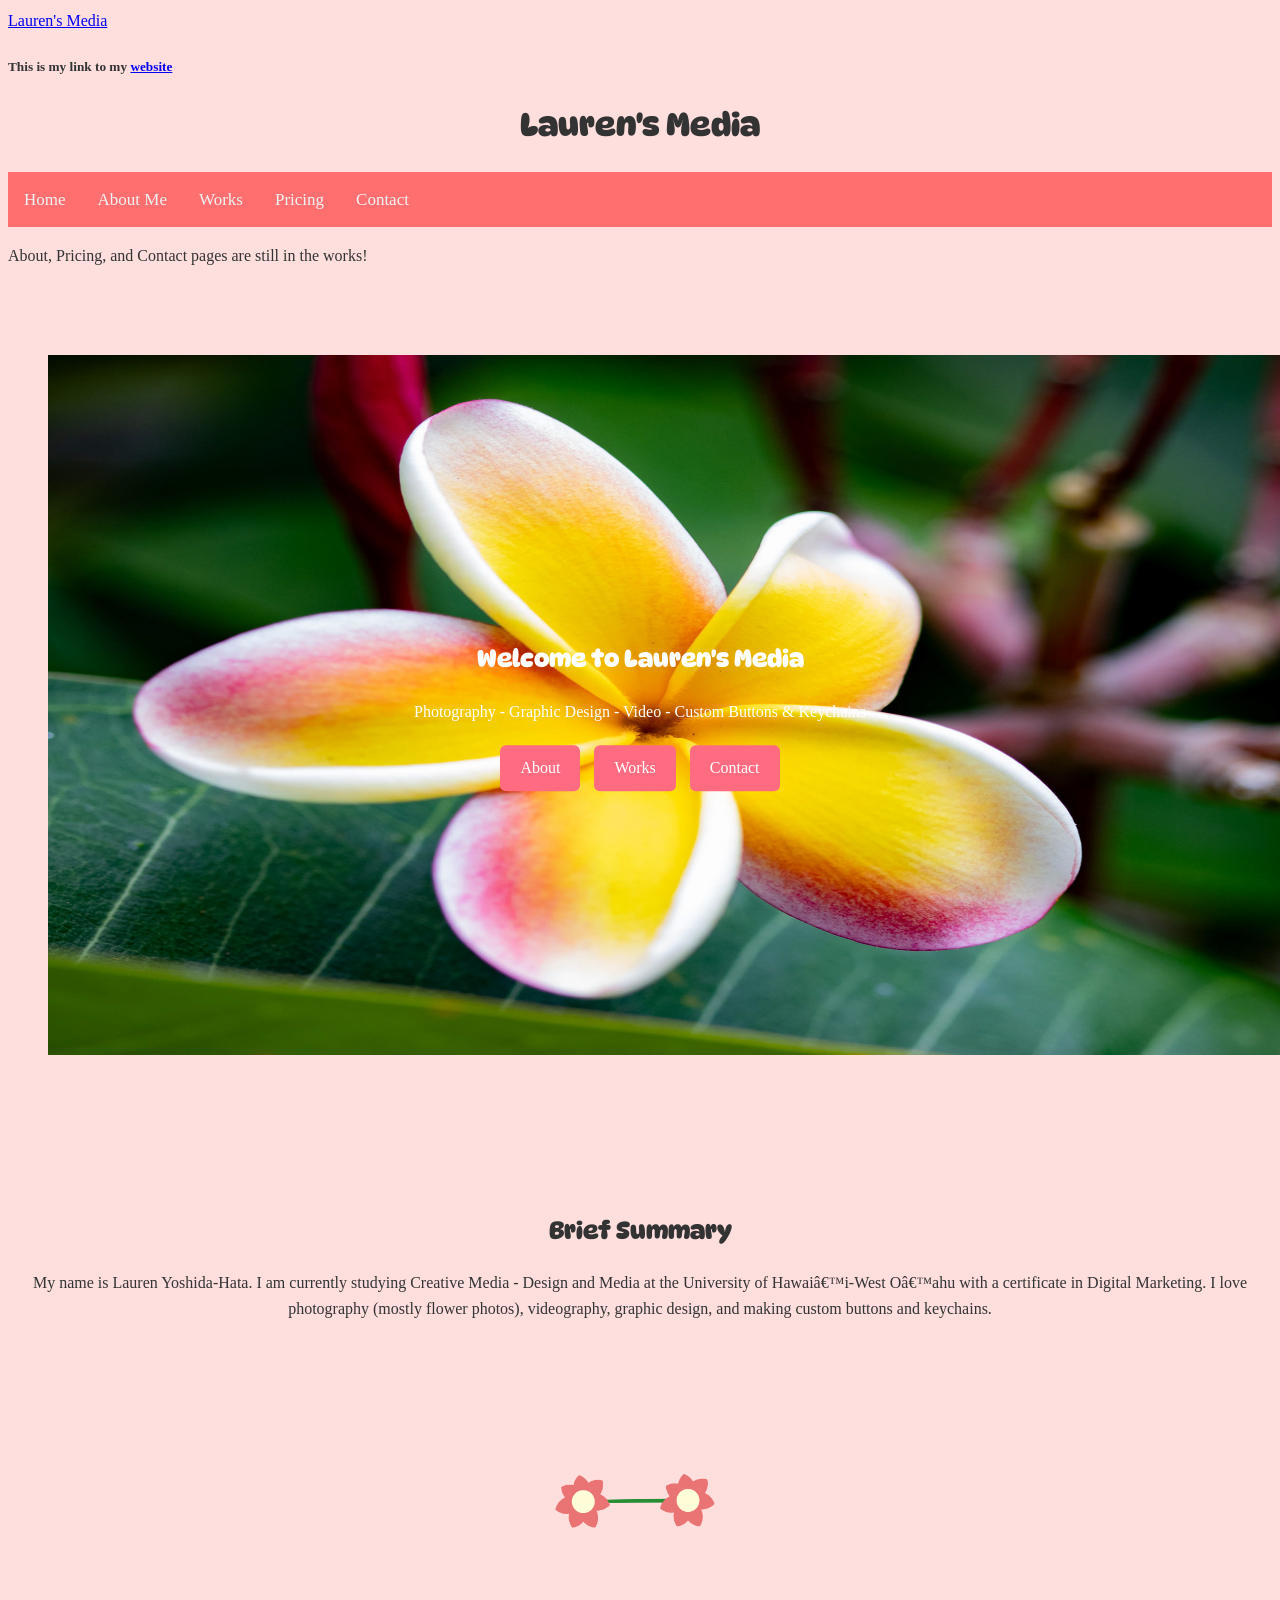
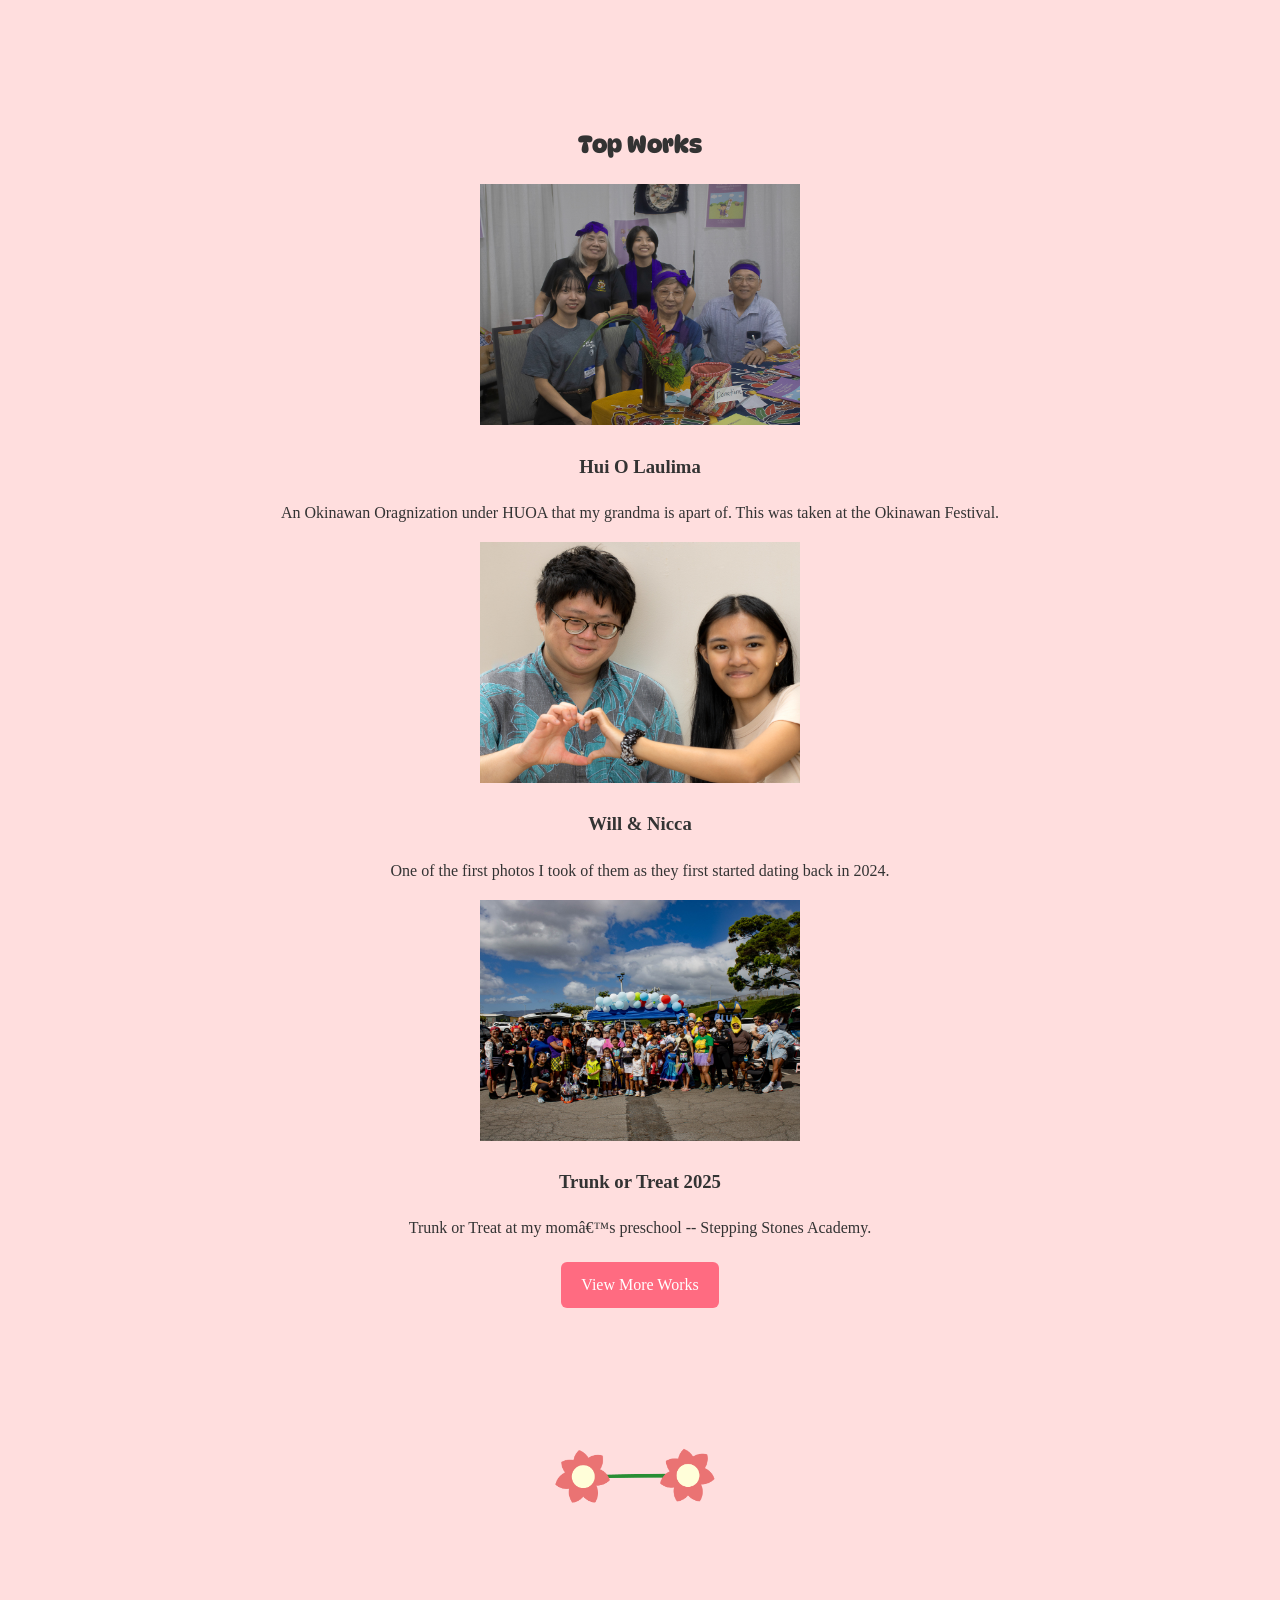
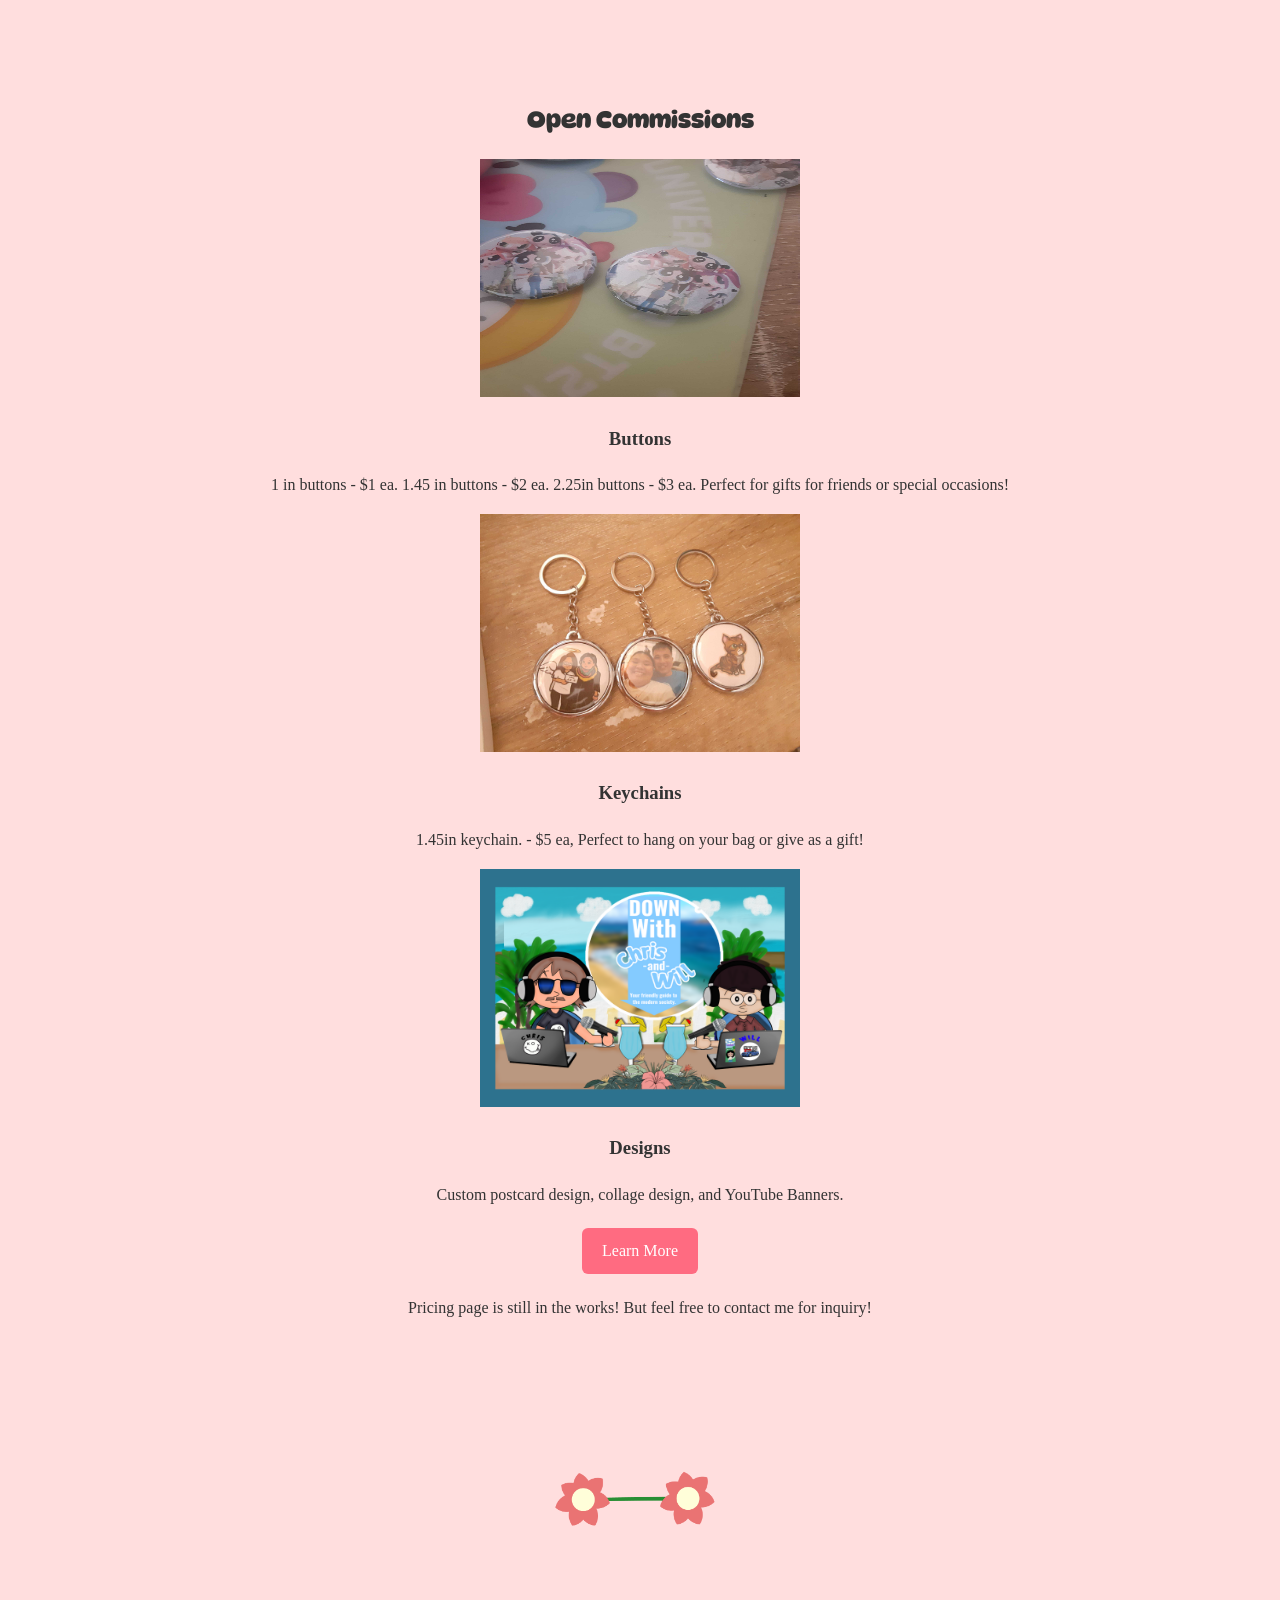
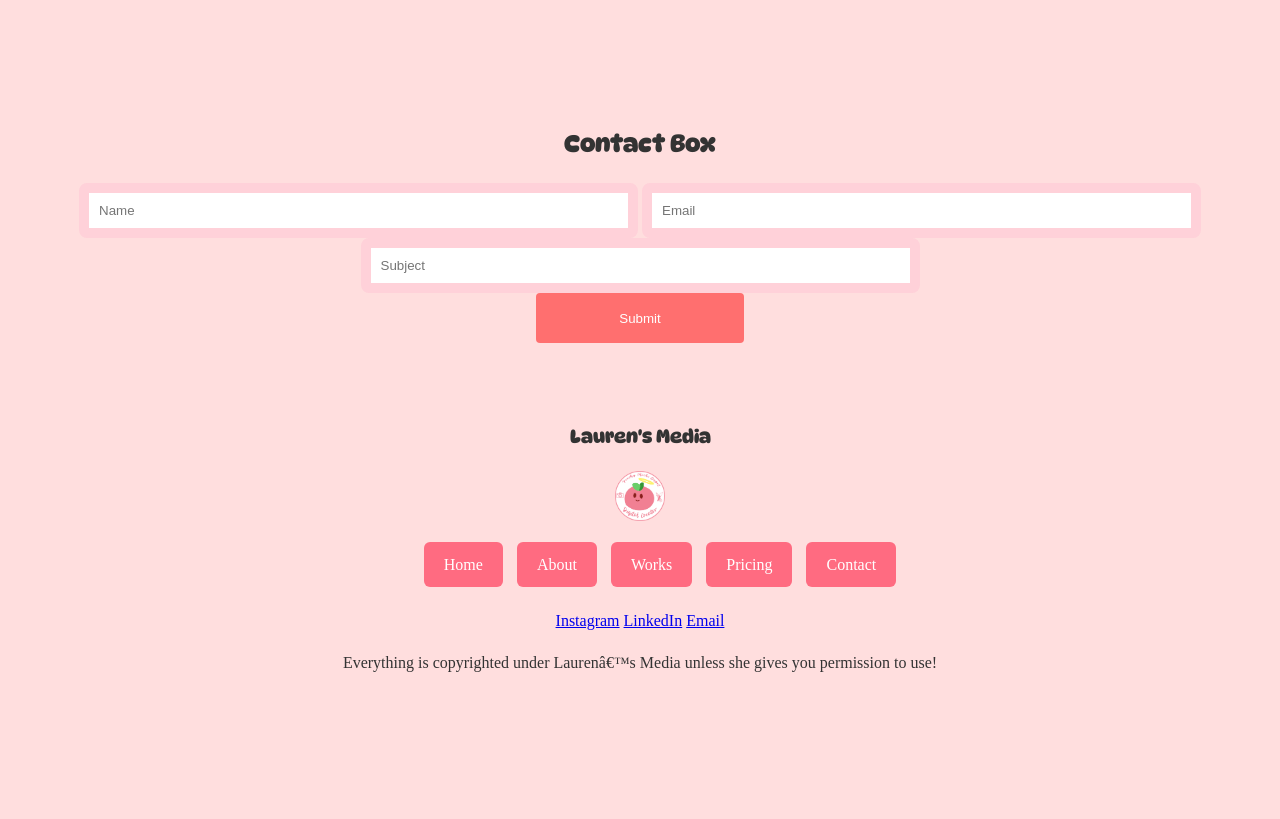
<file: index.html>
<!DOCTYPE html>
<html lang="en">
  
<head>
 <meta charset="UTF=8"
 <meta name="viewport" content="width=device-width, initial-scale=1.0">
 <title>Lauren's Media</title>
 <style>
  h1{
    font-family: system-ui, -apple-system, BlinkMacSystemFont, 'Segoe UI', Roboto, Oxygen, Ubuntu, Cantarell, 'Open Sans', 'Helvetica Neue', sans-serif ;
  }

 </style>
 <a href="./home" class="preserve whitespace">Lauren's Media</a>
 <link rel="stylesheet" href="styles.css">
 <link rel="preconnect" href="https://fonts.googleapis.com">
<link rel="preconnect" href="https://fonts.gstatic.com" crossorigin>
<link href="https://fonts.googleapis.com/css2?family=DynaPuff:wght@400..700&family=Sour+Gummy:ital,wght@0,100..900;1,100..900&display=swap" rel="stylesheet">
<body>
 <h5>This is my link to my <a href="https://laurenyh.github.io/LaurenYH-Portfolio.github.io//">website</a></h5>
 <header>
 <center> <div><h1>Lauren's Media</h1></div></center> 
 <div class="topnav">
  <a class="home" href="./index">Home</a>
  <a href="./about">About Me</a>
  <a href="./works">Works</a>
  <a href="./pricing">Pricing</a>
  <a href="./contact">Contact</a>
</div>
<p>About, Pricing, and Contact pages are still in the works!</p>

 <nav>
 <ul>
 </ul>
 </nav>
 </header>
 <section>
<div class="container">
  <img src="images/plumeria.jpg" alt="Snow" style="width:1440px;height:700px;;">
  <div class="centered"><h1>Welcome to Lauren's Media</h1>
 <p>Photography - Graphic Design - Video - Custom Buttons & Keychains</p> <div>
<a class="btn btn-primary" href="./about">About</a>
<a class="btn btn-primary" href="./works">Works</a>
<a class="btn btn-primary" href="./Contact">Contact</a>
 </div></div>
</div>
</section>

 <section>
 <h1>Brief Summary</h1>
 <p>
 My name is Lauren Yoshida-Hata. I am currently studying Creative Media -
 Design and Media at the University of Hawai’i-West O’ahu with a certificate in Digital Marketing.
 I love photography (mostly flower photos), videography, graphic design,
 and making custom buttons and keychains.
 </p>
 </section>
 <center><img src="images/flowerchain.png"style="width:301px;height:241px;"></center>
 <section>
 <h1>Top Works</h1>
 <div>
 <div>
 <img src="images/okinawan.jpg" alt="Work 1"style="width:320px;height:241px;">
 <h3>Hui O Laulima</h3>
 <p>An Okinawan Oragnization under HUOA that my grandma is apart of. This was taken at the Okinawan Festival.</p>
 </div>
 <div>
 <img src="images/willnicca.jpg" alt="Work 2"style="width:320px;height:241px;">
 <h3>Will & Nicca</h3>
 <p>One of the first photos I took of them as they first started dating back in 2024.</p>
 </div>
 <div>
 <img src="images/hallow.jpg" alt="Work 3"style="width:320px;height:241px;">
 <h3>Trunk or Treat 2025</h3>
 <p>Trunk or Treat at my mom’s preschool -- Stepping Stones Academy.</p>
<a class="btn btn-primary" href="./works">View More Works</a>
 </div>
 </div>
 </section>
 <center><img src="images/flowerchain.png"style="width:301px;height:241px;"></center>
 <section>
 <h1>Open Commissions</h1>
 <div>
 <div>
 <img src="images/njz.jpg" alt="Service 1"style="width:320px;height:238px;">
 <h3>Buttons</h3>
 <p>1 in buttons - $1 ea.
1.45 in buttons - $2 ea.
2.25in buttons - $3 ea.
Perfect for gifts for friends or special occasions!</p>
 </div>
 <div>
 <img src="images/button.jpg" alt="Service 2"style="width:320px;height:238px;">
 <h3>Keychains</h3>
 <p>1.45in keychain. - $5 ea,
Perfect to hang on your bag or give as a gift!</p>
 </div>
 <div>
 <img src="images/dwp.png" alt="Service 3" style="width:320px;height:238px;">
 <h3>Designs</h3>
 <p>Custom postcard design, collage design, and YouTube Banners.</p>
 </div>
 </div>
<a class="btn btn-primary" href="./pricing">Learn More</a>
<p>Pricing page is still in the works! But feel free to contact me for inquiry!</p>
 </section>
 <center><img src="images/flowerchain.png"style="width:301px;height:241px;"></center>
 <section>
 <h1>Contact Box</h1>
 <form>
 <div>
 <input type="text" placeholder="Name" required>
 <input type="email" placeholder="Email" required>
 <input type="text" placeholder="Subject" required>
 </div>
 <div>
 </div>
<input type="submit" value="Submit"style="width:208px;height:50px;>
 </form>
 </section>
 <center><img src="images/flowerchain.png"style="width:301px;height:241px;"></center>
<div>
<section>
<footer>
  <center><h1>Lauren's Media</h1></center>
 <center> <a href="./index" class="logo">
 <img src="images/logo.png"style="width:50px;height:50px;"></center>
</a>
 <ul>
<center>
<a class="btn btn-primary" href="./index">Home</a>  
<a class="btn btn-primary" href="./about">About</a>
<a class="btn btn-primary" href="./works">Works</a>
<a class="btn btn-primary" href="./pricing">Pricing</a>
<a class="btn btn-primary" href="./Contact">Contact</a>
 </ul><center>
 <a href="https://www.instagram.com/peachymochiangel/">Instagram</a>
 <a href="https://www.linkedin.com/in/lauren-yoshida-hata-843b94227/">LinkedIn</a>
 <a href="mailto:lyoshidahata24@gmail.com">Email</a></center>
 <p>
  <center>
 Everything is copyrighted under Lauren’s Media unless she gives you permission to use!
 </p>
  </center>
 </div>
 </footer>
 </body>
 </section>
</body>
</html>
</file>
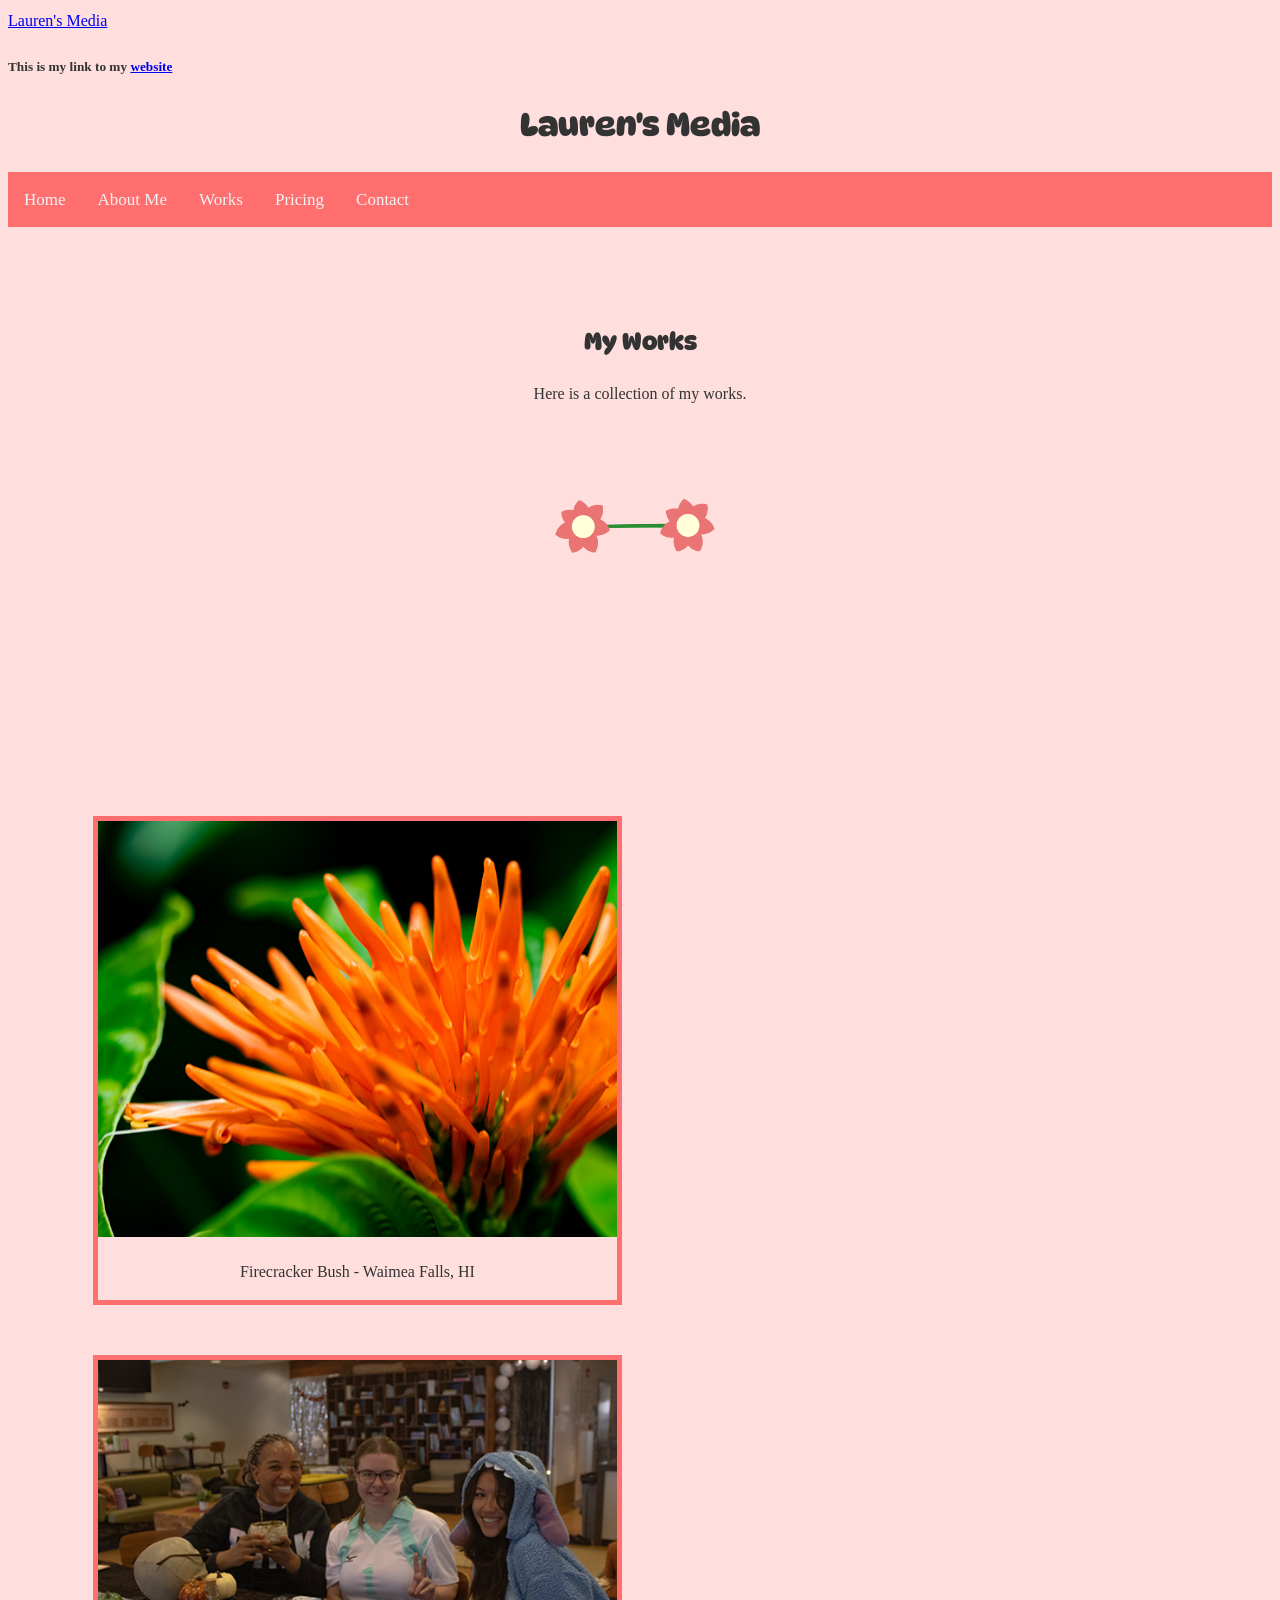
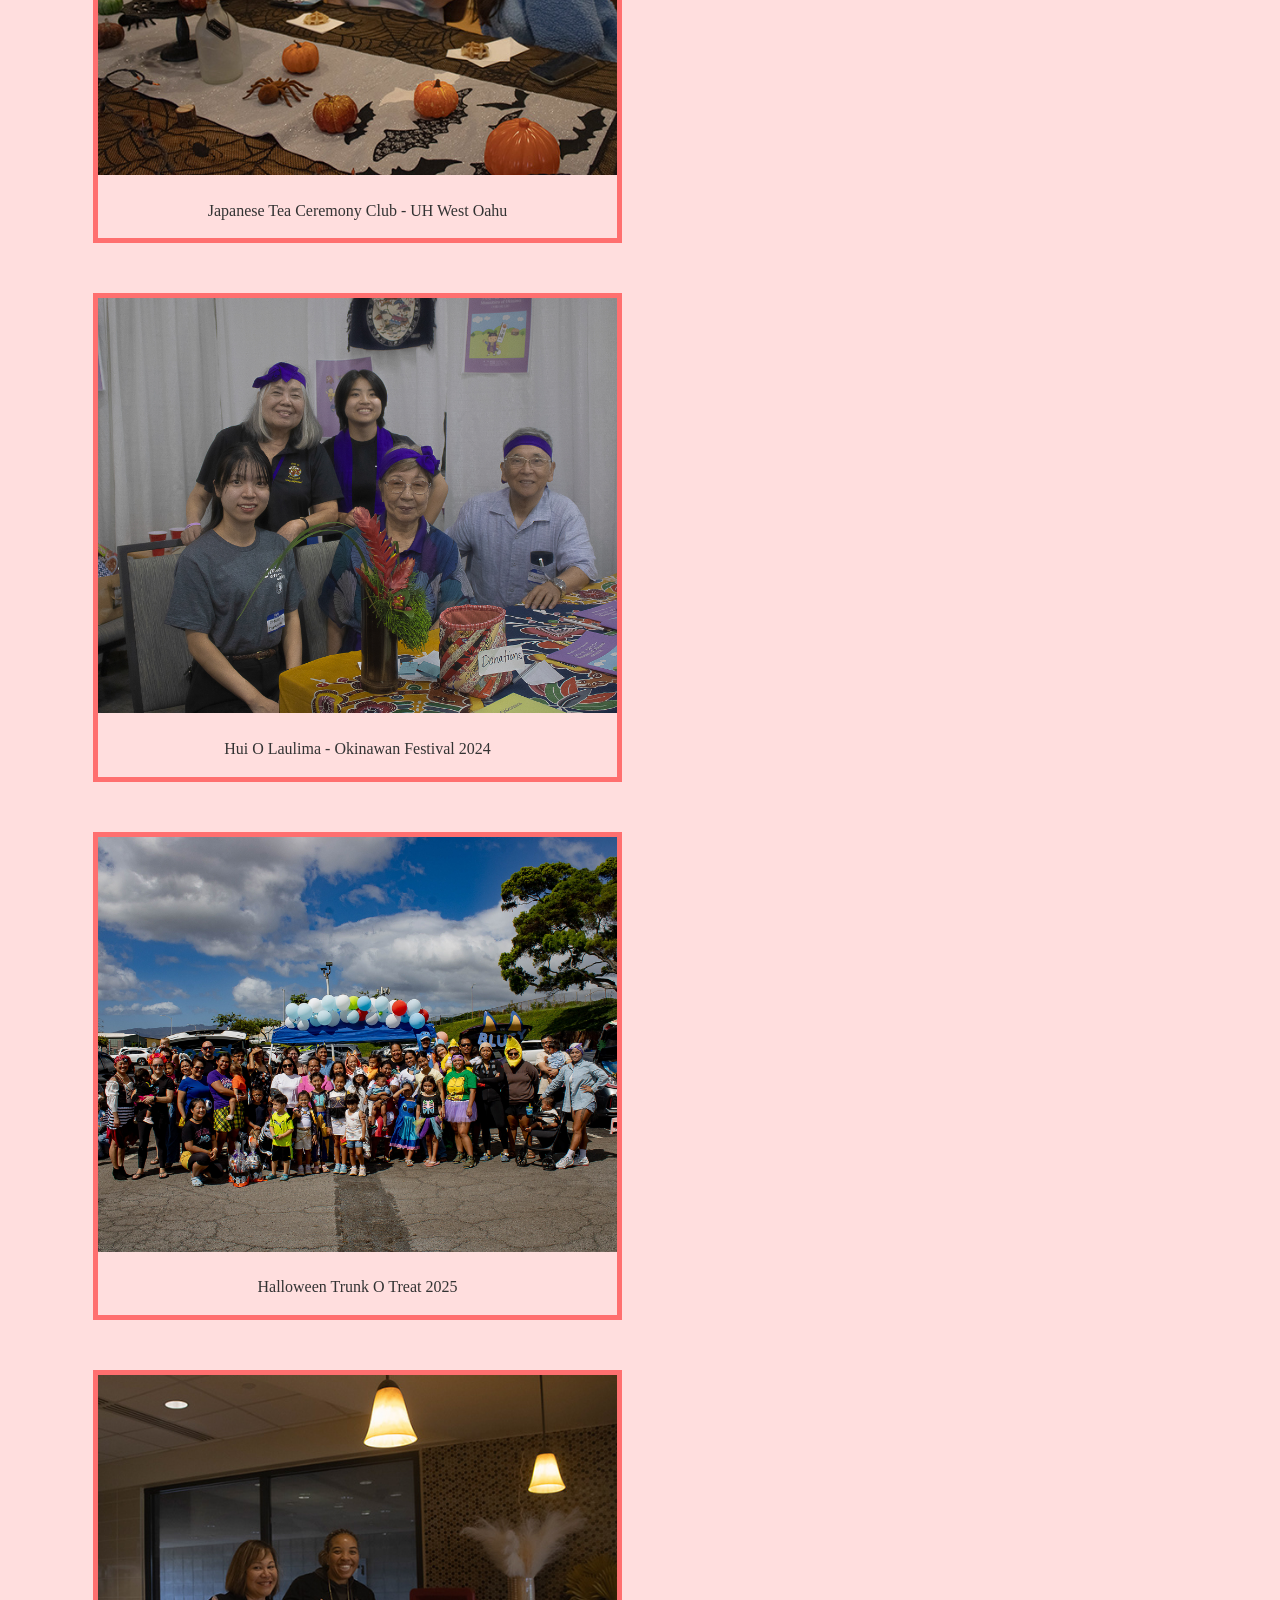
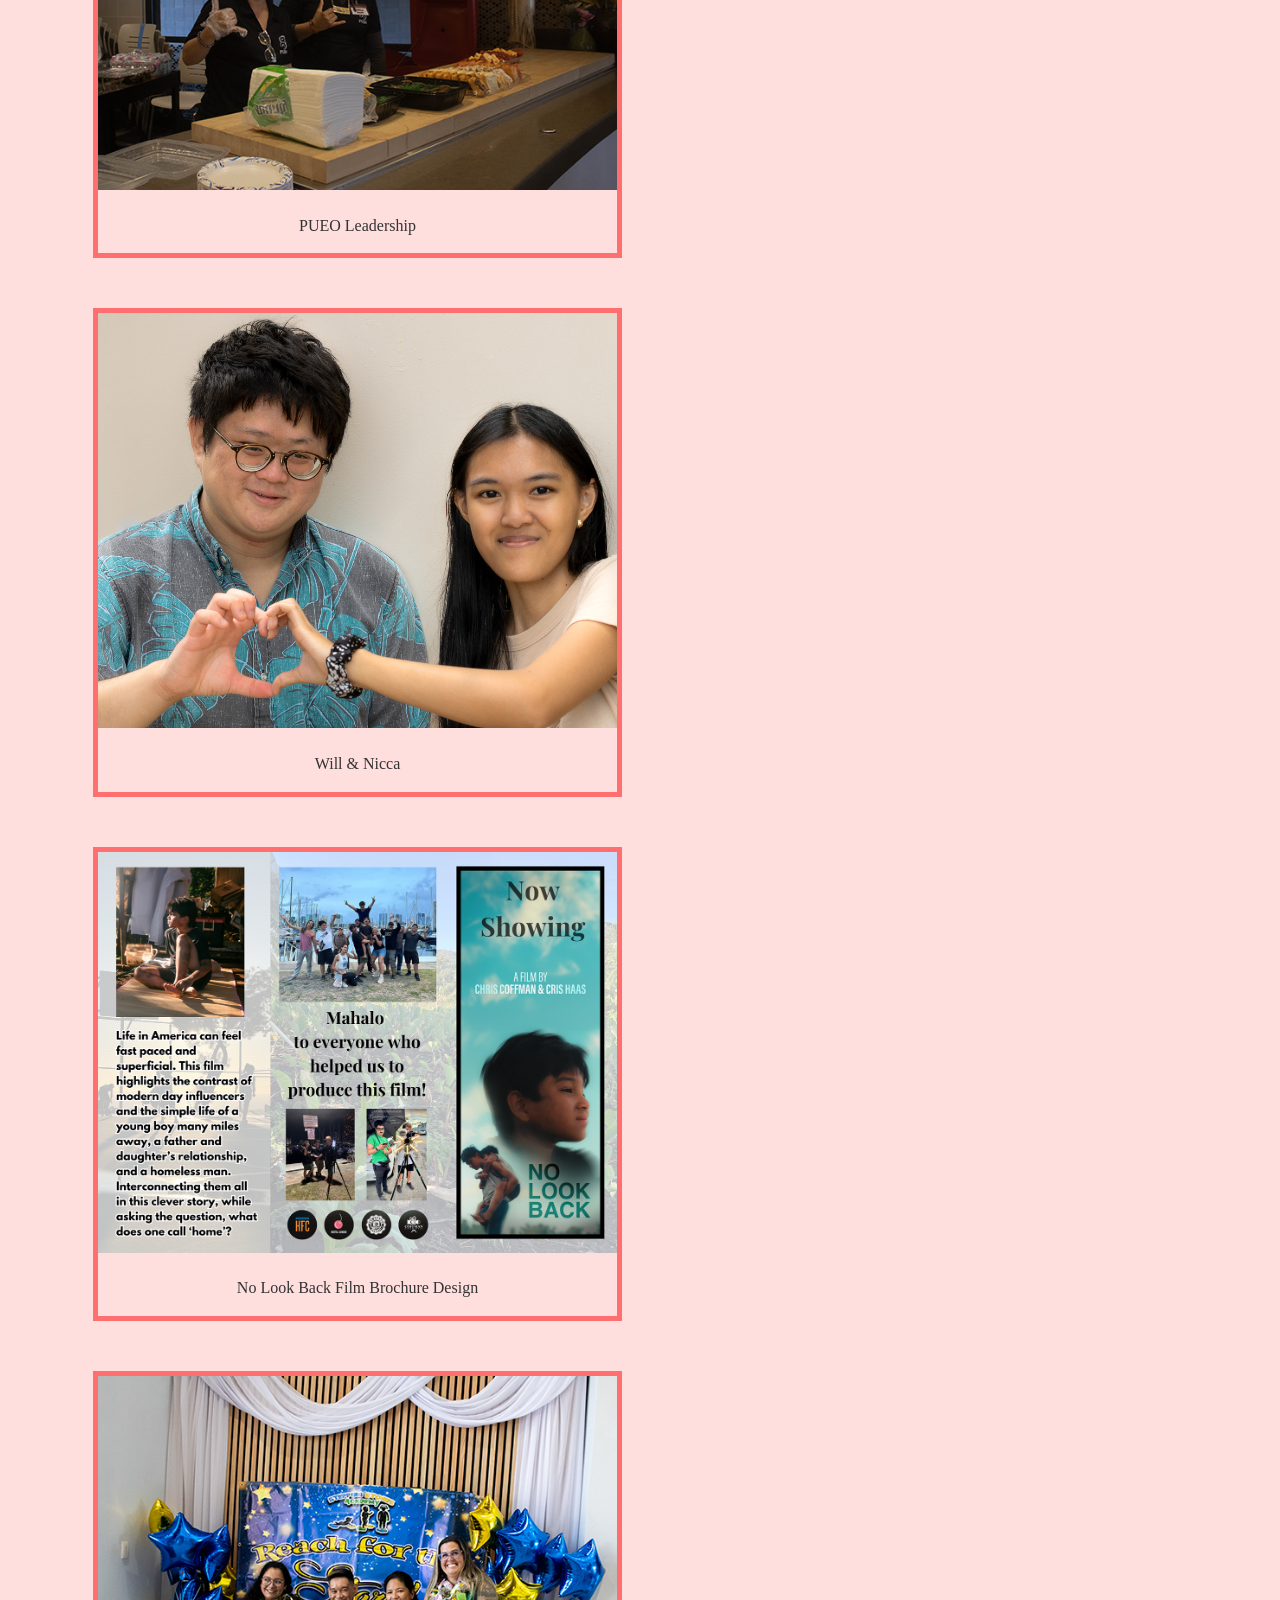
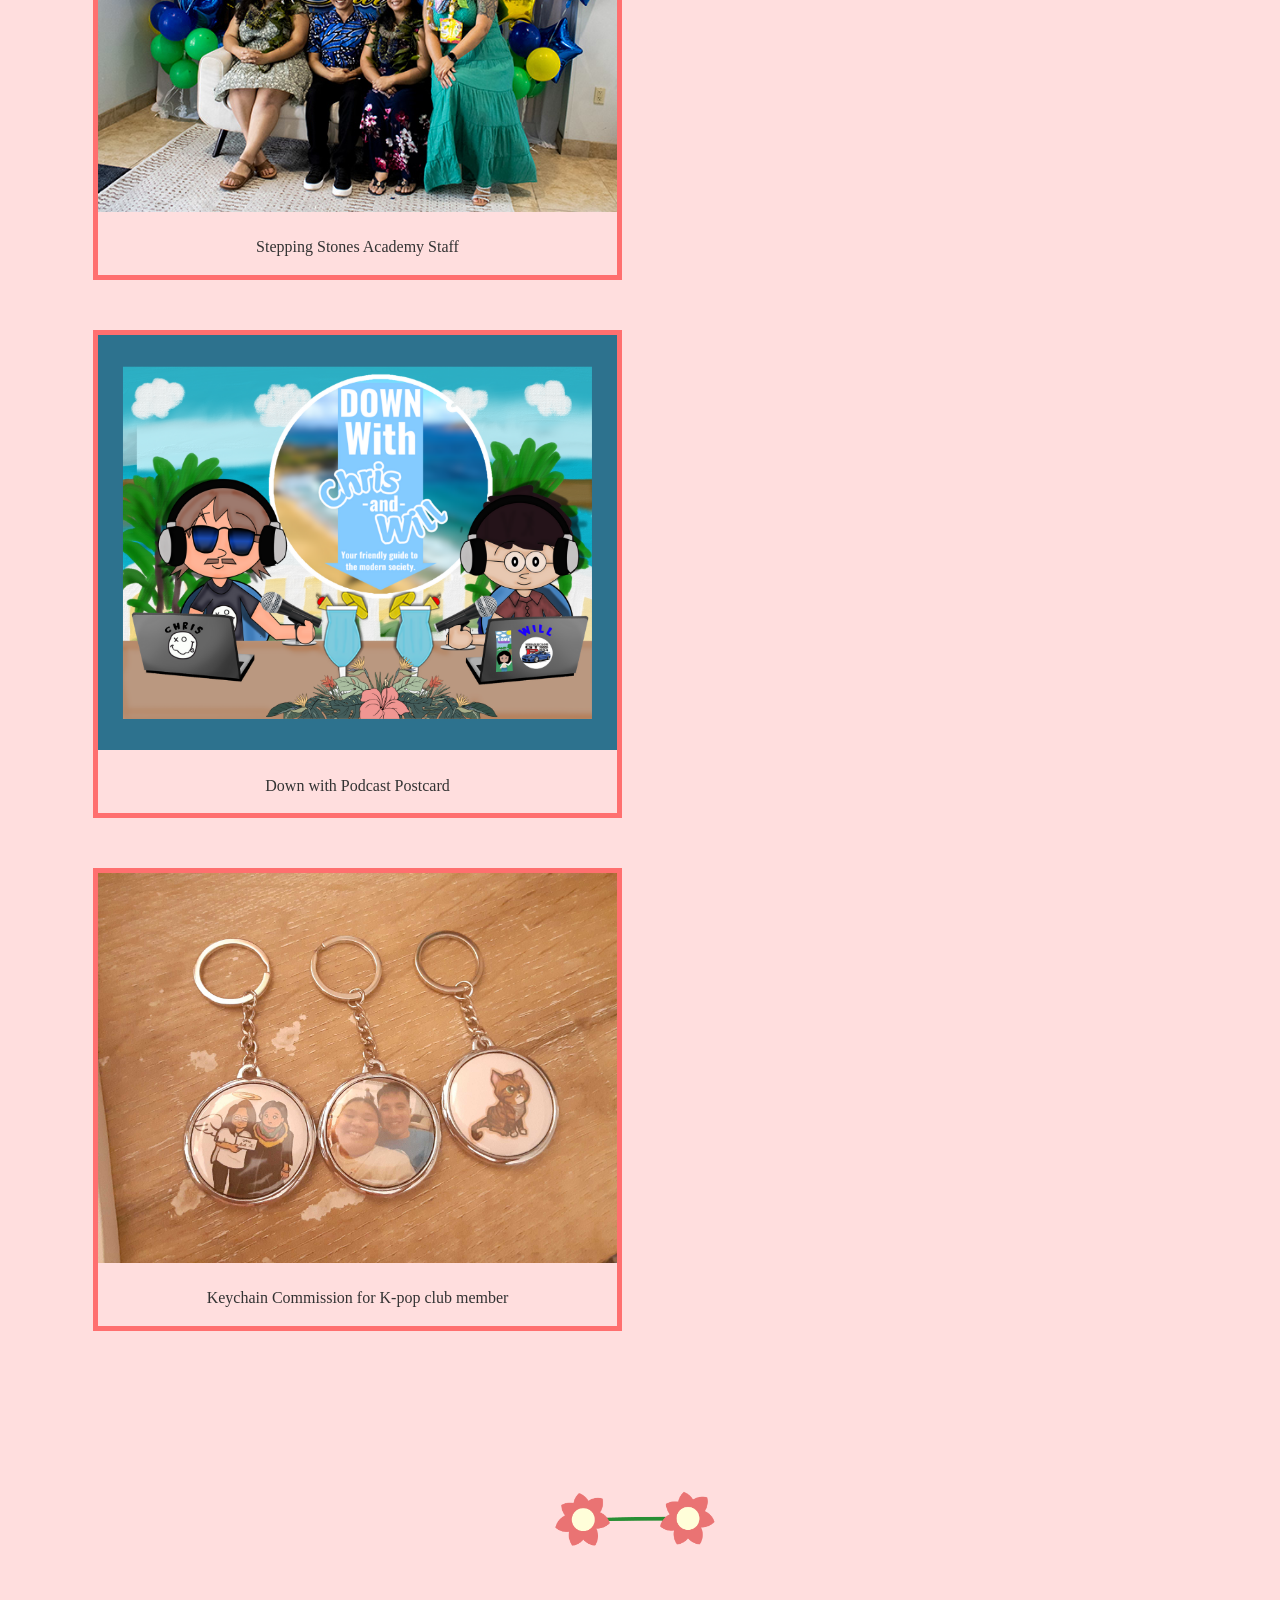
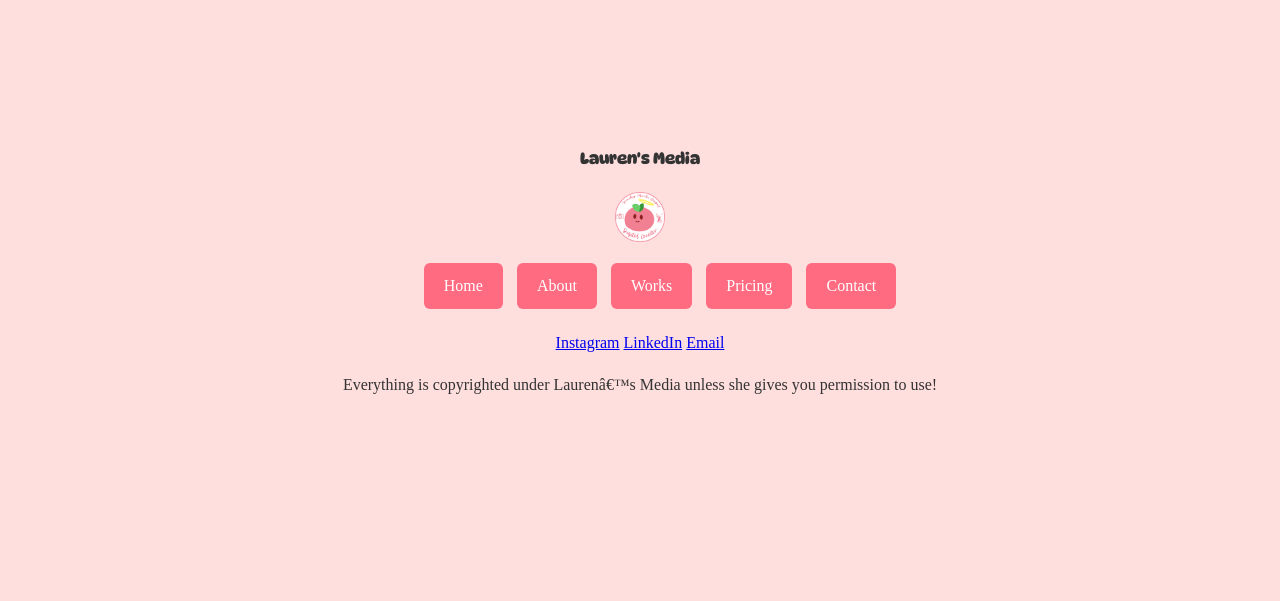
<file: works.html>
<!DOCTYPE html>
<html lang="en">
<head>
 <meta charset="UTF=8"
 <meta name="viewport" content="width=device-width, initial-scale=1.0">
 <title>Lauren's Media</title>
  <a href="./home" class="preserve whitespace">Lauren's Media</a>
 <link rel="stylesheet" href="styles.css">
 <link rel="preconnect" href="https://fonts.googleapis.com">
<link rel="preconnect" href="https://fonts.gstatic.com" crossorigin>
<link href="https://fonts.googleapis.com/css2?family=DynaPuff:wght@400..700&family=Sour+Gummy:ital,wght@0,100..900;1,100..900&display=swap" rel="stylesheet">
<body>
 <h5>This is my link to my <a href="https://laurenyh.github.io/LaurenYH-Portfolio.github.io/works">website</a></h5>
 <header>
 <center> <div><h1>Lauren's Media</h1></div></center> 
<div class="topnav">
  <a class="home" href="./index">Home</a>
  <a href="./about">About Me</a>
  <a href="./works">Works</a>
  <a href="./pricing">Pricing</a>
  <a href="./contact">Contact</a>
</div>

 <nav>
 <ul>
 </ul>
 </nav>
 </header>
 <section>
 <div>
 <h1>My Works</h1>
 <p>Here is a collection of my works.</p>
 <center><img src="images/flowerchain.png"style="width:301px;height:241px;"></center>
 <section>

</style>
</head>

</style>
</head>
<body>
<section>

<div class="gallery">

<div class="gallery-item">
  <a target="_blank" href="images/flower.jpg">
    <img src="images/flower.jpg" alt="Flower in Nature" width="519px" height="365px">
  </a>
  <div class="desc">Firecracker Bush - Waimea Falls, HI</div>
</div>

<div class="gallery-item">
  <a target="_blank" href="images/jtccpic.jpg">
    <img src="images/jtccpic.jpg" alt="JTCC" width="519px" height="365px">
  </a>
  <div class="desc">Japanese Tea Ceremony Club - UH West Oahu</div>
</div>

<div class="gallery-item">
  <a target="_blank" href="images/okinawan.jpg">
    <img src="images/okinawan.jpg" alt="Hui O Laulima" width="519px" height="365px">
  </a>
  <div class="desc">Hui O Laulima - Okinawan Festival 2024</div>
</div>

<div class="gallery-item">
  <a target="_blank" href="images/hallow.jpg">
    <img src="images/hallow.jpg" alt="Halloween" width="519px" height="365px">
  </a>
  <div class="desc">Halloween Trunk O Treat 2025</div>
</div>
</div>

<div class="gallery">
<div>
  <div class="gallery-item">
  <a target="_blank" href="images/pueo.jpg">
    <img src="images/pueo.jpg" alt="PUEO Leadership" width="519px" height="365px">
  </a>
  <div class="desc">PUEO Leadership</div>
  </div>
</div>

<div>
  <div class="gallery-item">
  <a target="_blank" href="images/willnicca.jpg">
    <img src="images/willnicca.jpg" alt="Will & Nicca" width="519px" height="365px">
  </a>
  <div class="desc">Will & Nicca</div>
  </div>
</div>
 
<div>
  <div class="gallery-item">
  <a target="_blank" href="images/nlb.png">
    <img src="images/nlb.png" alt="No Look Back Film" width="519px" height="365px">
  </a>
  <div class="desc">No Look Back Film Brochure Design</div>
  </div>
</div>

<div> 
  <div class="gallery-item">
  <a target="_blank" href="images/ssapic.jpg">
    <img src="images/ssapic.jpg" alt="Stepping Stones Academy Staff" width="519px" height="365px">
  </a>
  <div class="desc">Stepping Stones Academy Staff</div>
  </div>
</div>

<div class="gallery">   
  <div>
  <div class="gallery-item">
  <a target="_blank" href="images/dwp.png">
    <img src="images/dwp.png" alt="Down with Podcast" width="519px" height="365px">
  </a>
  <div class="desc">Down with Podcast Postcard</div>
  </div>

  </div>

<div class="gallery"> 
 <div>
  <div class="gallery-item">
  <a target="_blank" href="images/button.jpg">
    <img src="images/button.jpg" alt="Commission" width="519px" height="365px">
  </a>
  <div class="desc">Keychain Commission for K-pop club member</div>
  </div>

  </div>  
  </div>
  </div>
</section>

 <center><img src="images/flowerchain.png"style="width:301px;height:241px;"></center>

<section>
<footer>
  <center><h1>Lauren's Media</h1></center>
 <center> <a href="./index" class="logo">
 <img src="images/logo.png"style="width:50px;height:50px;"></center>
</a>
 <ul>
<center>
<a class="btn btn-primary" href="./index">Home</a>  
<a class="btn btn-primary" href="./about">About</a>
<a class="btn btn-primary" href="./works">Works</a>
<a class="btn btn-primary" href="./pricing">Pricing</a>
<a class="btn btn-primary" href="./Contact">Contact</a>
 </ul><center>
 <a href="https://www.instagram.com/peachymochiangel/">Instagram</a>
 <a href="https://www.linkedin.com/in/lauren-yoshida-hata-843b94227/">LinkedIn</a>
 <a href="mailto:lyoshidahata24@gmail.com">Email</a></center>
 <p>
  <center>
 Everything is copyrighted under Lauren’s Media unless she gives you permission to use!
 </p>
  </center>
 </div>
 </footer>
 </body>
</body>
</html>
</file>
<file: styles.css>
/* Container holding the image and the text */
 div.gallery {
  display: flex;
  flex-wrap: wrap;
  justify-content: flex-start;
}

div.gallery-item {
  margin: 25px;
  border: 5px solid #FF6F6F;
  width: 519px;
}

div.gallery-item:hover {
  border: 1px solid #777;
}

div.gallery-item img {
  width: 100%;
  height: auto;
}

div.gallery-item div.desc {
  padding: 15px;
  text-align: center;
}


.container {
  position: relative;
  text-align: center;
  color: white;
}

/* Add a black background color to the top navigation */
.topnav {
  background-color: #FF6F6F;
  overflow: hidden;
}

/* Style the links inside the navigation bar */
.topnav a {
  float: left;
  color: #f2f2f2;
  text-align: center;
  padding: 14px 16px;
  text-decoration: none;
  font-size: 17px;
}

/* Change the color of links on hover */
.topnav a:hover {
  background-color: #ddd;
  color: #FF6F6F;
}

/* Add a color to the active/current link */
.topnav a.active {
  background-color: #04AA6D;
  color: white;
}


/* Centered text */
.centered {
  position: absolute;
  top: 50%;
  left: 50%;
  transform: translate(-50%, -50%);
}

body {
  background-color: #FFDEDE;
  color: #333;
  line-height: 1.6;
}

/* Reset */
*
.logo img {
  height: 214px;      /* adjust size */
  width: auto;
  display: block;
} 

@font-face {
  font-family: "Sour Gummy", sans-serif;
  src: https://fonts.google.com/specimen/Sour+Gummy?preview.script=Latn&categoryFilters=Sans+Serif:%2FSans%2FGlyphic; /* url of the font */
}

p {
  font-family: sourGummy; /* use font */
}

@font-face {
  font-family: "DynaPuff", system-ui;;
  src: https://fonts.google.com/specimen/DynaPuff?preview.script=Latn;
}

h1 {
  font-family: dynapuff; /* use font */
}


:root{
--bs-primary: #FF6F6F;
--secondary-color:#0FDE1D ;
--bs-font-sans-serif: 'dynapuff', 'sour-gummy', sans-serif;
}


/* Navbar */
.navbar {
  display: flex;
  justify-content: space-between;
  align-items: center;
  padding: 20px 40px;
  background: rgba(255, 255, 255, 0.8);
  position: sticky;
  top: 0;
  backdrop-filter: blur(10px);
}

.navbar .logo {
  font-weight: bold;
  font-size: 1.3rem;
}

.navbar ul {
  display: flex;
  list-style: none;
  gap: 20px;
}

.navbar a {
  text-decoration: none;
  color: #333;
  font-weight: 500;
}

.navbar a:hover {
  color: #ff6b81;
}

/* Hero */
.hero {
  height: 90vh;
  background: linear-gradient(rgba(255, 107, 129, 0.4), rgba(255, 107, 129, 0.4)),
              url('img/plumeria.jpg') center/cover no-repeat;
  display: flex;
  align-items: center;
  justify-content: center;
  text-align: center;
  color: white;
}

.hero h1 {
  font-size: 3rem;
  margin-bottom: 10px;
}

.hero p {
  margin-bottom: 20px;
}

/* Buttons */
.btn {
  display: inline-block;
  padding: 10px 20px;
  background: #ff6b81;
  color: white;
  border-radius: 6px;
  text-decoration: none;
  margin: 5px;
  transition: 0.3s;
}

.btn:hover {
  background: #ff4f6d;
}

/* Sections */
section {
  padding: 60px 20px;
  text-align: center;
}

h2 {
  margin-bottom: 20px;
  font-size: 2rem;
}

/* Summary */
.summary p {
  max-width: 600px;
  margin: auto;
}

/* Grid Layouts */
.work-grid,
.commission-grid {
  display: grid;
  grid-template-columns: repeat(auto-fit, minmax(250px, 1fr));
  gap: 20px;
  margin-top: 30px;
}


div.polaroid {
  width: 80%;
  background-color: white;
  box-shadow: 0 4px 8px 0 rgba(0, 0, 0, 0.2), 0 6px 20px 0 rgba(0, 0, 0, 0.19);
}

img {width: 100%}

div.container {
  text-align: center;
  padding: 10px 20px;
}

/* Commissions button */
.learn-more {
  margin-top: 30px;
}

/* Contact */
.contact form {
  max-width: 800px;
  margin: auto;
  display: flex;
  flex-wrap: wrap;
  gap: 15px;
  justify-content: center;
}

.form-left,
.form-right {
  flex: 1;
  min-width: 250px;
}

input, textarea {
  width: 519px;
  padding: 10px;
  border: 10px solid #ffd1d9;
  border-radius: 8px;
  outline: none;
}

textarea {
  height: 365px;
  resize: none;
}

input[type=submit] {
  background-color: #FF6F6F;
  color: white;
  padding: 12px 20px;
  border: none;
  border-radius: 4px;
  cursor: pointer;
}

.card {
  /* Add shadows to create the "card" effect */
  box-shadow: 0 4px 8px 0 rgba(0,0,0,0.2);
  transition: 0.3s;
}

/* On mouse-over, add a deeper shadow */
.card:hover {
  box-shadow: 0 8px 16px 0 rgba(0,0,0,0.2);
}

/* Add some padding inside the card container */
.container {
  padding: 2px 16px;
}

/* Footer */
.footer {
   position: fixed;
  background: #FF6F6F;
  color: white;
   left: 0;
  bottom: 0;
  width: 100%;
  text-align: center;
}

.footer-links {
  list-style: none;
  margin: 15px 0;
}

.footer-links li {
  display: inline;
  margin: 0 10px;
}

.footer-links a {
  color: white;
  text-decoration: none;
}

.socials a {
  margin: 0 10px;
  color: white;
  text-decoration: none;
}

.footer a:hover {
  text-decoration: underline;
}

/* Responsive */
@media screen and (max-width: 519px) {
  .hero h1 {
    font-size: 2rem;
  }

  .navbar {
    flex-direction: column;
    gap: 0px;
  }
}
</file>
